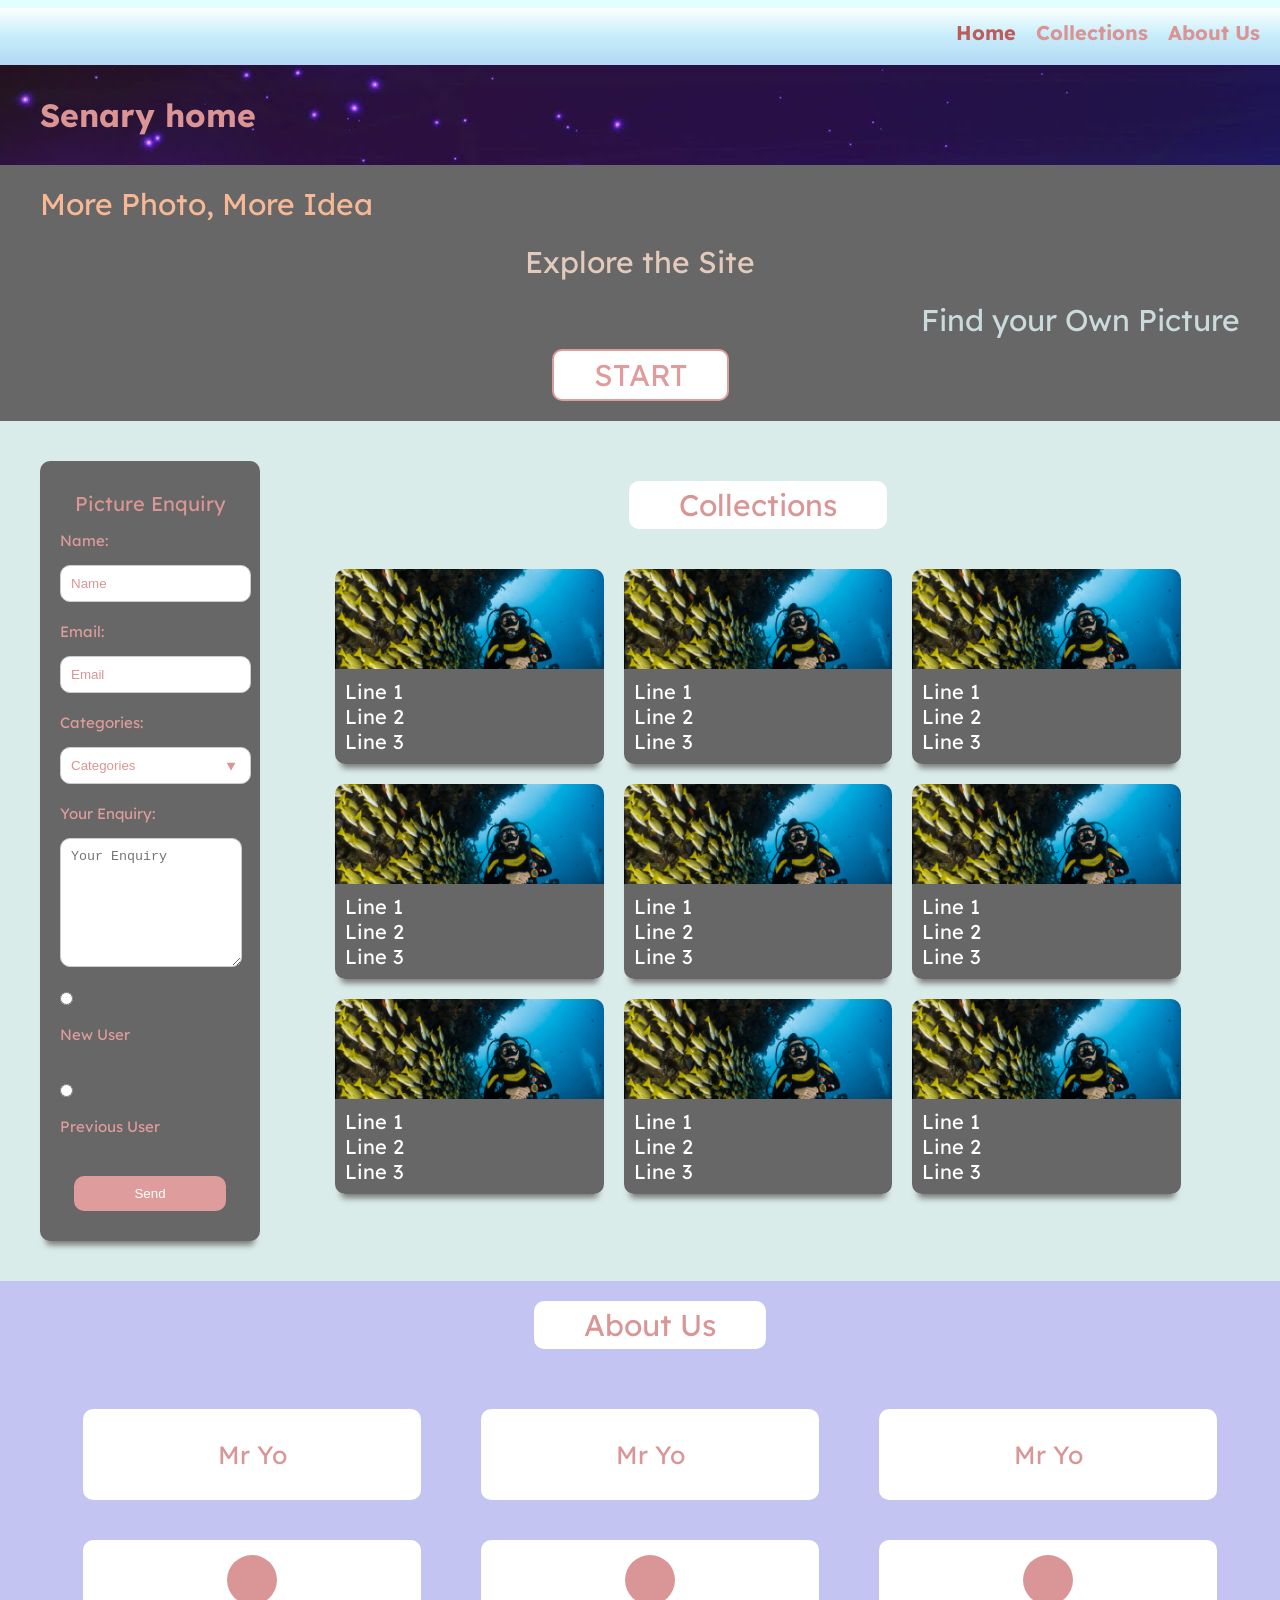
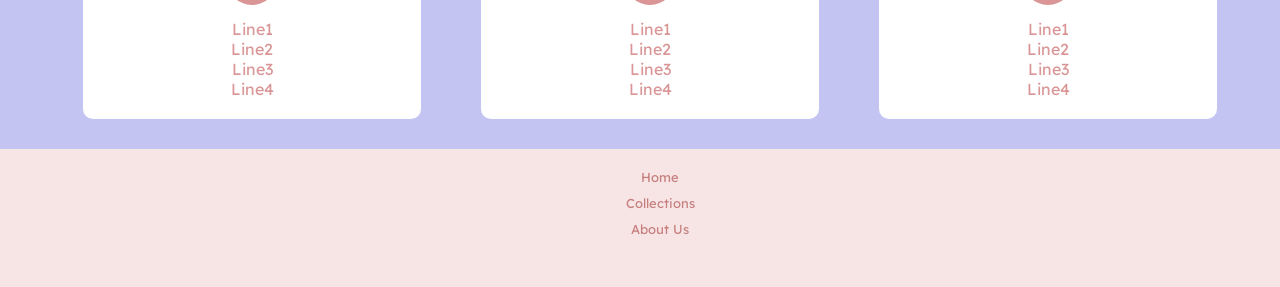
<file: index.html>
<!DOCTYPE html>
<html lang="en">

<head>
	<meta charset="UTF-8">
	<meta name="viewport" content="width=device-width, initial-scale=1.0">
	<title>Landing page</title>
	<link rel="stylesheet" href="style.css">
	<link href="https://fonts.googleapis.com/css2?family=Lexend+Deca&display=swap" rel="stylesheet">
	<script>
		document.addEventListener('DOMContentLoaded', function() {
			// Smooth scrolling for navigation links
			document.querySelectorAll('a[href^="#"]').forEach(anchor => {
				anchor.addEventListener('click', function (e) {
					e.preventDefault();
					const target = document.querySelector(this.getAttribute('href'));
					if (target) {
						target.scrollIntoView({
							behavior: 'smooth'
						});
					}
				});
			});

			// START button functionality
			const startButton = document.getElementById('button');
			if (startButton) {
				startButton.addEventListener('click', function() {
					const collectionsSection = document.getElementById('Collections');
					if (collectionsSection) {
						collectionsSection.scrollIntoView({
							behavior: 'smooth'
						});
					}
				});
			}

			// Form submission
			const form = document.querySelector('form');
			if (form) {
				form.addEventListener('submit', function(e) {
					e.preventDefault();
					alert('Thank you for your enquiry! We will get back to you soon.');
				});
			}
		});
	</script>
</head>

<body>
	<div>
		<div id="Home">
			<div class="nav">
				<ul class="nav-list">
					<li><a href="#Home">Home</a></li>
					<li><a href="#Collections">Collections</a></li>
					<li><a href="#about-us-page">About Us</a></li>
				</ul>
			</div>
			<div class="landingpicture">
				<h1>Senary home</h1>
			</div>
			<div class="slogan">
				<p>More Photo, More Idea</p>
				<p>Explore the Site</p>
				<p>Find your Own Picture</p>
				<div class=button>
					<input id="button" type="button" value="START">
				</div>
			</div>
		</div>
		<div class="container" id="Collections">
			<div class="form">
				<form>
					<p>Picture Enquiry</p>
					<label for="name">Name:</label>
					<input type="text" id="name" placeholder="Name">
					<label for="email">Email:</label>
					<input type="email" id="email" placeholder="Email">
					<label for="categories">Categories:</label>
					<input list="Categories" id="categories" placeholder="Categories">
					<datalist id="Categories">
						<option value="1"></option>
						<option value="2"></option>
						<option value="3"></option>
					</datalist>
					<label for="textarea">Your Enquiry:</label>
					<textarea id="textarea" placeholder="Your Enquiry"></textarea>
					<input type="radio" id="New-User" name="Membership-Type" value="New-User">
					<label for="New-User">New User</label><br>
					<input type="radio" id="Previous-User" name="Membership-Type" value="Previous-User">
					<label for="Previous-User">Previous User</label><br>
					<div class="button">
						<button>Send</button>
					</div>
				</form>
			</div>
			<div class="title-cards">
				<div class="title">
					<p>Collections</p>
				</div>
				<div class="cards">
					<div class="card">
						<div class="card-top">
							<img src="img/cardcover.jpg" alt="cardcover">
						</div>
						<div class="card-bottom">
							<p>Line 1</p>
							<p>Line 2</p>
							<p>Line 3</p>
						</div>
					</div>
					<div class="card">
						<div class="card-top">
							<img src="img/cardcover.jpg" alt="cardcover">
						</div>
						<div class="card-bottom">
							<p>Line 1</p>
							<p>Line 2</p>
							<p>Line 3</p>
						</div>
					</div>
					<div class="card">
						<div class="card-top">
							<img src="img/cardcover.jpg" alt="cardcover">
						</div>
						<div class="card-bottom">
							<p>Line 1</p>
							<p>Line 2</p>
							<p>Line 3</p>
						</div>
					</div>
					<div class="card">
						<div class="card-top">
							<img src="img/cardcover.jpg" alt="cardcover">
						</div>
						<div class="card-bottom">
							<p>Line 1</p>
							<p>Line 2</p>
							<p>Line 3</p>
						</div>
					</div>
					<div class="card">
						<div class="card-top">
							<img src="img/cardcover.jpg" alt="cardcover">
						</div>
						<div class="card-bottom">
							<p>Line 1</p>
							<p>Line 2</p>
							<p>Line 3</p>
						</div>
					</div>
					<div class="card">
						<div class="card-top">
							<img src="img/cardcover.jpg" alt="cardcover">
						</div>
						<div class="card-bottom">
							<p>Line 1</p>
							<p>Line 2</p>
							<p>Line 3</p>
						</div>
					</div>
					<div class="card">
						<div class="card-top">
							<img src="img/cardcover.jpg" alt="cardcover">
						</div>
						<div class="card-bottom">
							<p>Line 1</p>
							<p>Line 2</p>
							<p>Line 3</p>
						</div>
					</div>
					<div class="card">
						<div class="card-top">
							<img src="img/cardcover.jpg" alt="cardcover">
						</div>
						<div class="card-bottom">
							<p>Line 1</p>
							<p>Line 2</p>
							<p>Line 3</p>
						</div>
					</div>
					<div class="card">
						<div class="card-top">
							<img src="img/cardcover.jpg" alt="cardcover">
						</div>
						<div class="card-bottom">
							<p>Line 1</p>
							<p>Line 2</p>
							<p>Line 3</p>
						</div>
					</div>
				</div>
			</div>
		</div>
		<div class="about-us-page" id="about-us-page">
			<div class="about-us-title">
				<p>About Us</p>
			</div>
			<div class="persons">
				<div class="person">
					<div class="name">
						<p>Mr Yo</p>
					</div>
					<div class="bio">
						<div class="circle"></div>
						<p>Line1</p>
						<p>Line2</p>
						<p>Line3</p>
						<p>Line4</p>
					</div>
				</div>
				<div class="person">
					<div class="name">
						<p>Mr Yo</p>
					</div>
					<div class="bio">
						<div class="circle"></div>
						<p>Line1</p>
						<p>Line2</p>
						<p>Line3</p>
						<p>Line4</p>
					</div>
				</div>
				<div class="person">
					<div class="name">
						<p>Mr Yo</p>
					</div>
					<div class="bio">
						<div class="circle"></div>
						<p>Line1</p>
						<p>Line2</p>
						<p>Line3</p>
						<p>Line4</p>
					</div>
				</div>
			</div>
		</div>
		<div class="links">
			<div class="link">
				<ul>
					<li><a href="#Home">Home</a></li>
					<li><a href="#Collections">Collections</a></li>
					<li><a href="#about-us-page">About Us</a></li>
				</ul>
			</div>
		</div>
	</div>

</body>

</html>
</file>
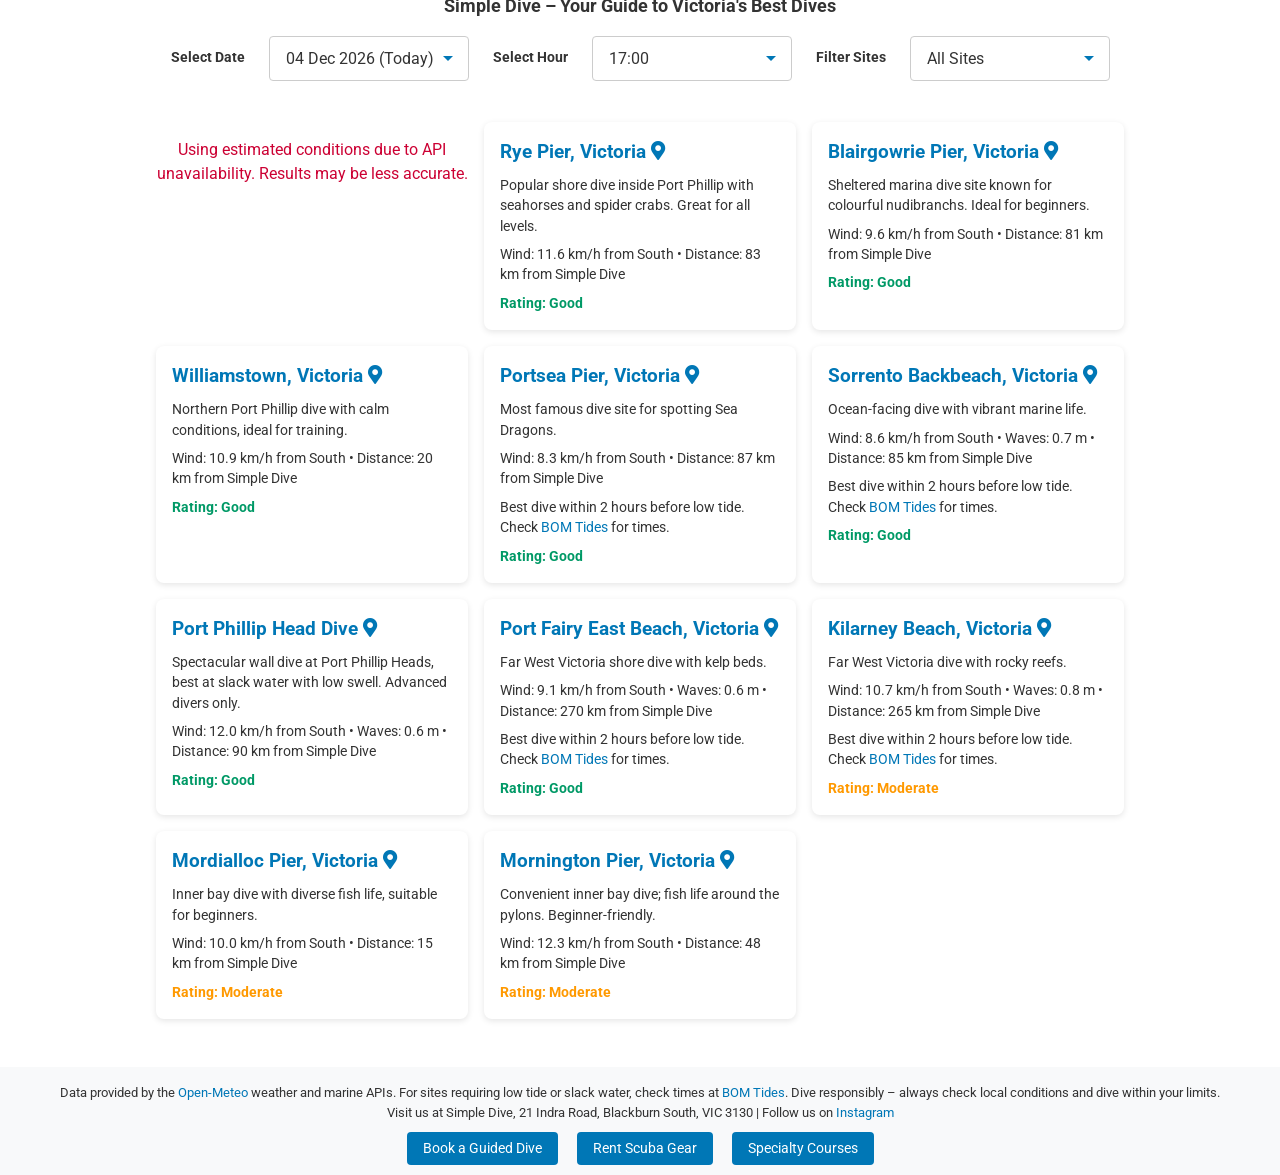
<file: dive_site_analysis.html>
<!DOCTYPE html>
<html lang="en">
<head>
  <meta charset="UTF-8">
  <meta name="viewport" content="width=device-width, initial-scale=1.0">
  <meta name="description" content="Find the best scuba diving sites in Melbourne with Simple Dive's weather-based recommendation tool">
  <title>Simple Dive – Melbourne Dive Recommendations</title>
  <link href="https://fonts.googleapis.com/css2?family=Roboto:wght@400;700&display=swap" rel="stylesheet">
  <link rel="stylesheet" href="https://cdnjs.cloudflare.com/ajax/libs/font-awesome/5.15.4/css/all.min.css">
  <style>
    * {
      box-sizing: border-box;
      margin: 0;
      padding: 0;
    }
    body {
      font-family: 'Roboto', Arial, Helvetica, sans-serif;
      line-height: 1.5;
      color: #333333;
      background-color: #ffffff;
    }
    a {
      color: #0077b6;
      text-decoration: none;
    }
    a:hover {
      text-decoration: underline;
    }
    header.hero {
      position: relative;
      display: flex;
      align-items: center;
      justify-content: center;
      color: #333333;
      text-align: center;
      overflow: hidden;
      background-color: #ffffff;
      padding: 0rem 1rem 1rem;
      max-height: 10vh;
      min-height: fit-content; /* Applied for desktop mode */
    }
    header.hero .hero-content {
      position: relative;
      z-index: 1;
      padding: 1rem;
      min-height: auto;
      width: 100%;
      max-width: 1000px; /* Align with main content width */
    }
    header.hero .tagline {
      font-family: 'Roboto', Arial, Helvetica, sans-serif;
      font-size: 1.1rem;
      margin-bottom: 1rem;
      min-height: fit-content;
    }
    header.hero .controls {
      display: flex;
      flex-direction: row;
      justify-content: center;
      align-items: center;
      gap: 1.5rem; /* Increased for better spacing */
      flex-wrap: wrap;
    }
    header.hero label {
      font-family: 'Roboto', Arial, Helvetica, sans-serif;
      font-weight: 700;
      font-size: 0.9rem;
      color: #333333;
      text-align: right;
      flex: 0 0 auto; /* Prevent label from stretching */
    }
    header.hero select {
      font-family: 'Roboto', Arial, Helvetica, sans-serif;
      padding: 0.75rem 2rem 0.75rem 1rem;
      font-size: 1rem;
      border-radius: 4px;
      border: 1px solid #ccc;
      background-color: #ffffff;
      color: #333333;
      flex: 1; /* Allow select to grow */
      min-width: 150px; /* Slightly wider for usability */
      max-width: 200px; /* Cap width for balance */
      appearance: none;
      background-image: url("data:image/svg+xml;utf8,<svg fill='%230077b6' height='24' viewBox='0 0 24 24' width='24' xmlns='http://www.w3.org/2000/svg'><path d='M7 10l5 5 5-5z'/><path d='M0 0h24v24H0z' fill='none'/></svg>");
      background-repeat: no-repeat;
      background-position: right 0.5rem center;
    }
    .loading {
      text-align: center;
      font-size: 1rem;
      color: #0077b6;
      margin: 1rem 0;
    }
    .error {
      text-align: center;
      font-size: 1rem;
      color: #cc0033;
      margin: 1rem 0;
    }
    main {
      max-width: 1000px;
      margin: 0 auto 2rem auto;
      padding: 1rem;
      position: relative;
      z-index: 2;
      background-color: #ffffff;
      border-radius: 8px;
    }
    .results {
      display: grid;
      grid-template-columns: repeat(auto-fit, minmax(280px, 1fr));
      gap: 1rem;
      margin-top: 1rem;
    }
    .site-card {
      font-family: 'Roboto', Arial, Helvetica, sans-serif;
      background-color: #ffffff;
      border-radius: 8px;
      box-shadow: 0 2px 6px rgba(0, 0, 0, 0.1);
      padding: 1rem;
      transition: transform 0.2s ease-in-out;
    }
    .site-card:hover {
      transform: translateY(-4px);
    }
    .site-card h3 {
      font-family: 'Roboto', Arial, Helvetica, sans-serif;
      margin-bottom: 0.5rem;
      color: #0077b6;
      font-size: 1.2rem;
    }
    .site-card h3 a {
      color: #0077b6;
      text-decoration: none;
    }
    .site-card h3 a:hover {
      text-decoration: underline;
    }
    .site-card .info {
      font-family: 'Roboto', Arial, Helvetica, sans-serif;
      font-size: 0.85rem;
      margin-bottom: 0.5rem;
      color: #333333;
    }
    .site-card .rating {
      font-family: 'Roboto', Arial, Helvetica, sans-serif;
      font-weight: bold;
      font-size: 0.9rem;
    }
    .rating.good {
      color: #009966;
    }
    .rating.moderate {
      color: #ff9900;
    }
    .rating.poor {
      color: #cc0033;
    }
    footer {
      font-family: 'Roboto', Arial, Helvetica, sans-serif;
      text-align: center;
      padding: 1rem;
      font-size: 0.8rem;
      background-color: #f8f9fa;
      color: #333333;
      width: 100%;
      position: relative;
      bottom: 0;
    }
    .product-links {
      margin-top: 1rem;
    }
    .product-links a {
      font-family: 'Roboto', Arial, Helvetica, sans-serif;
      margin: 0 0.5rem;
      padding: 0.5rem 1rem;
      background-color: #0077b6;
      color: #ffffff;
      border-radius: 4px;
      text-decoration: none;
      font-size: 0.9rem;
    }
    .product-links a:hover {
      background-color: #005f8c;
    }
    @media (max-width: 600px) {
      header.hero {
        padding: 1rem 1rem 1rem;
        min-height: fit-content; /* Maintain existing behavior for mobile */
      }
      header.hero .tagline {
        font-family: 'Roboto', Arial, Helvetica, sans-serif;
        font-size: 0.9rem;
      }
      header.hero .controls {
        flex-direction: column; /* Stack vertically for mobile */
        gap: 0.75rem; /* Reduced gap for tighter mobile layout */
        align-items: stretch; /* Ensure full-width alignment */
      }
      header.hero label {
        font-size: 0.85rem;
        text-align: left;
        padding: 0.25rem 0; /* Reduced padding for mobile */
      }
      header.hero select {
        width: 100%;
        max-width: none; /* Remove max-width for full-width mobile */
        min-width: 0;
        padding: 0.75rem;
      }
      main {
        margin: 0 auto 1rem auto;
        padding: 0.5rem;
      }
      .results {
        grid-template-columns: 1fr;
        gap: 0.5rem;
        margin-top: 0.5rem;
      }
      .site-card h3 {
        font-size: 1rem;
      }
      .site-card .info {
        font-size: 0.75rem;
      }
      .site-card .rating {
        font-size: 0.8rem;
      }
      footer {
        font-size: 0.7rem;
      }
      .product-links a {
        font-size: 0.8rem;
        padding: 0.4rem 0.8rem;
      }
    }
  </style>
</head>

<body>
  <header class="hero">
    <div class="hero-content">
      <h1 class="tagline">Simple Dive – Your Guide to Victoria's Best Dives</h1>
      <div class="controls">
        <label for="date-input">Select Date</label>
        <select id="date-input" aria-label="Select dive date"></select>
        <label for="hour-input">Select Hour</label>
        <select id="hour-input" aria-label="Select dive hour"></select>
        <label for="filter-input">Filter Sites</label>
        <select id="filter-input" aria-label="Filter dive sites">
          <option value="all">All Sites</option>
          <option value="beginner">Beginner-Friendly</option>
          <option value="port-phillip">Port Phillip Bay</option>
          <option value="ocean">Ocean-Facing</option>
        </select>
      </div>
    </div>
  </header>
  <main>
    <div id="results" class="results"></div>
  </main>
  <footer>
    <p>Data provided by the <a href="https://open-meteo.com/">Open-Meteo</a> weather and marine APIs. For sites requiring low tide or slack water, check times at <a href="http://www.bom.gov.au/australia/tides/#!/vic-port-phillip-heads">BOM Tides</a>. Dive responsibly – always check local conditions and dive within your limits.</p>
    <p>Visit us at Simple Dive, 21 Indra Road, Blackburn South, VIC 3130 | Follow us on <a href="https://www.instagram.com/simplediveclub">Instagram</a></p>
    <div class="product-links">
      <a href="https://www.simpledive.com.au/products/guided-fun-dive-2-shore-1-shore-1-boat-for-2-person?variant=42864156377244">Book a Guided Dive</a>
      <a href="https://www.simpledive.com.au/pages/gear-rental-simpe-dive-melbourne">Rent Scuba Gear</a>
      <a href="https://www.simpledive.com.au/collections/specialty-course">Specialty Courses</a>
    </div>
  </footer>
  <script>
    const diveSites = [
      {
        name: "Rye Pier, Victoria",
        description: "Popular shore dive inside Port Phillip with seahorses and spider crabs. Great for all levels.",
        goodWindDirections: ["West", "South West", "South", "South East", "East"],
        isPortPhillipBay: true,
        beginnerFriendly: true,
        coords: { lat: -38.365919, lon: 144.823002 },
        distanceFromShop: 83 // km from Blackburn South
      },
      {
        name: "Blairgowrie Pier, Victoria",
        description: "Sheltered marina dive site known for colourful nudibranchs. Ideal for beginners.",
        goodWindDirections: ["East", "West", "South West", "South", "South East"],
        isPortPhillipBay: true,
        beginnerFriendly: true,
        coords: { lat:-38.357198, lon: 144.773347 },
        distanceFromShop: 81
      },
      {
        name: "Mordialloc Pier, Victoria",
        description: "Inner bay dive with diverse fish life, suitable for beginners.",
        goodWindDirections: ["East", "North East", "South East"],
        isPortPhillipBay: true,
        beginnerFriendly: true,
        coords: { lat: -38.012312, lon: 145.083396 },
        distanceFromShop: 15
      },
      {
        name: "Mornington Pier, Victoria",
        description: "Convenient inner bay dive; fish life around the pylons. Beginner-friendly.",
        goodWindDirections: ["East", "North East", "South East"],
        isPortPhillipBay: true,
        beginnerFriendly: false,
        coords: { lat: -38.211869, lon: 145.034667 },
        distanceFromShop: 48
      },
      {
        name: "Williamstown, Victoria",
        description: "Northern Port Phillip dive with calm conditions, ideal for training.",
        goodWindDirections: ["North East", "North", "North West"],
        isPortPhillipBay: true,
        beginnerFriendly: true,
        coords: { lat: -37.868623, lon: 144.890228 },
        distanceFromShop: 20
      },
      {
        name: "Portsea Pier, Victoria",
        description: "Most famous dive site for spotting Sea Dragons.",
        goodWindDirections: ["South West", "South", "South East"],
        isPortPhillipBay: true,
        beginnerFriendly: false,
        requiresLowTide: true,
        coords: { lat:-38.318511, lon: 144.713431 },
        distanceFromShop: 87
      },
      {
        name: "Sorrento Backbeach, Victoria",
        description: "Ocean-facing dive with vibrant marine life.",
        goodWindDirections: ["North", "North West", "North East"],
        requiresLowTide: true,
        maxSwellHeight: 1.5,
        beginnerFriendly: false,
        coords: { lat: -38.347835, lon: 144.727356 },
        distanceFromShop: 85
      },
      {
        name: "Port Phillip Head Dive",
        description: "Spectacular wall dive at Port Phillip Heads, best at slack water with low swell. Advanced divers only.",
        goodWindDirections: ["North", "North West", "North East", "West", "South West", "South", "South East", "East"],
        maxSwellHeight: 2.0,
        beginnerFriendly: false,
        requiresSlackWater: false,
        coords: { lat: -38.284561, lon: 144.639262 },
        distanceFromShop: 90
      },
      {
        name: "Port Fairy East Beach, Victoria",
        description: "Far West Victoria shore dive with kelp beds.",
        goodWindDirections: ["North", "North East", "North West"],
        requiresLowTide: true,
        maxSwellHeight: 2.0,
        beginnerFriendly: false,
        coords: { lat: -38.395708, lon: 142.226854 },
        distanceFromShop: 270
      },
      {
        name: "Kilarney Beach, Victoria",
        description: "Far West Victoria dive with rocky reefs.",
        goodWindDirections: ["North", "North West", "North East"],
        requiresLowTide: true,
        maxSwellHeight: 2.0,
        beginnerFriendly: false,
        coords: { lat: -38.366268, lon: 142.317211 },
        distanceFromShop: 265
      }
    ];
    const windDirectionAngles = {
      "North": 0,
      "North East": 45,
      "East": 90,
      "South East": 135,
      "South": 180,
      "South West": 225,
      "West": 270,
      "North West": 315
    };
    function getCardinalDirection(degrees) {
      const directions = ["North", "North East", "East", "South East", "South", "South West", "West", "North West"];
      const index = Math.round(degrees / 45) % 8;
      return directions[index];
    }
    function normalizeDate(d) {
      const dt = new Date(d);
      dt.setHours(0, 0, 0, 0);
      return dt;
    }
    function calculateDistance(lat1, lon1, lat2, lon2) {
      const R = 6371; // Earth's radius in km
      const dLat = (lat2 - lat1) * Math.PI / 180;
      const dLon = (lon2 - lon1) * Math.PI / 180;
      const a = Math.sin(dLat / 2) * Math.sin(dLat / 2) +
                Math.cos(lat1 * Math.PI / 180) * Math.cos(lat2 * Math.PI / 180) *
                Math.sin(dLon / 2) * Math.sin(dLon / 2);
      const c = 2 * Math.atan2(Math.sqrt(a), Math.sqrt(1 - a));
      return Math.round(R * c);
    }
    async function fetchWeather(coords, date, hour) {
      const localDate = normalizeDate(date);
      const isoDate = localDate.toISOString().split('T')[0];
      const url = `https://api.open-meteo.com/v1/forecast?latitude=${coords.lat}&longitude=${coords.lon}&hourly=wind_speed_10m,wind_direction_10m&timezone=Australia/Melbourne&start_date=${isoDate}&end_date=${isoDate}`;
      try {
        const res = await fetch(url);
        const data = await res.json();
        if (data.hourly && data.hourly.time) {
          const timeArray = data.hourly.time;
          const selectedTime = `${isoDate}T${hour.toString().padStart(2, '0')}:00`;
          const index = timeArray.indexOf(selectedTime);
          if (index !== -1) {
            return {
              wind_speed: data.hourly.wind_speed_10m[index],
              wind_direction: data.hourly.wind_direction_10m[index],
              isFallback: false
            };
          }
        }
      } catch (err) {
        console.warn('Weather API call failed; using fallback data.', err);
        return { wind_speed: 8 + Math.random() * 5, wind_direction: 180, isFallback: true };
      }
      return { wind_speed: 8 + Math.random() * 5, wind_direction: 180, isFallback: true };
    }
    async function fetchMarine(coords, date, hour) {
      const localDate = normalizeDate(date);
      const isoDate = localDate.toISOString().split('T')[0];
      const url = `https://marine-api.open-meteo.com/v1/marine?latitude=${coords.lat}&longitude=${coords.lon}&hourly=wave_height&timezone=Australia/Melbourne&start_date=${isoDate}&end_date=${isoDate}`;
      try {
        const res = await fetch(url);
        const data = await res.json();
        if (data.hourly && data.hourly.time) {
          const timeArray = data.hourly.time;
          const selectedTime = `${isoDate}T${hour.toString().padStart(2, '0')}:00`;
          const index = timeArray.indexOf(selectedTime);
          if (index !== -1) {
            return { wave_height: data.hourly.wave_height[index], isFallback: false };
          }
        }
      } catch (err) {
        console.warn('Marine API call failed; using fallback data.', err);
        return { wave_height: 0.5 + Math.random() * 0.3, isFallback: true };
      }
      return { wave_height: 0.5 + Math.random() * 0.3, isFallback: true };
    }
    function computeRating(site, weather, marine) {
      let score = 0;
      const windDir = weather.wind_direction;
      if (Array.isArray(site.goodWindDirections)) {
        let minDiff = 180;
        site.goodWindDirections.forEach(dir => {
          const dirAngle = windDirectionAngles[dir] || 180;
          let diff = Math.abs(windDir - dirAngle);
          if (diff > 180) diff = 360 - diff;
          if (diff < minDiff) minDiff = diff;
        });
        if (site.isPortPhillipBay) {
          if (minDiff <= 30 && weather.wind_speed < 30) score += 5; // Good
          else if (minDiff <= 60 && weather.wind_speed < 30) score += 2; // Moderate
          else score -= 2; // Poor
        } else {
          if (minDiff <= 30) score += 3;
          else if (minDiff <= 60) score += 1;
          else score -= 1;
          const wave = marine.wave_height;
          if (wave < 0.7) score += 2;
          else if (wave < 1.2) score += 0;
          else score -= 2;
          if (site.maxSwellHeight && wave > site.maxSwellHeight) {
            score -= 2;
          }
        }
      }
      // Removed slack water and low tide penalties
      return score;
    }
    function renderRecommendations(recommendations, isFallback) {
      const container = document.getElementById('results');
      container.innerHTML = '';
      if (isFallback) {
        const errorMsg = document.createElement('p');
        errorMsg.className = 'error';
        errorMsg.textContent = 'Using estimated conditions due to API unavailability. Results may be less accurate.';
        container.appendChild(errorMsg);
      }
      recommendations.forEach(item => {
        const card = document.createElement('div');
        card.className = 'site-card';
        const title = document.createElement('h3');
        const mapLink = document.createElement('a');
        mapLink.href = `https://www.google.com/maps/search/?api=1&query=${item.site.coords.lat},${item.site.coords.lon}`;
        mapLink.target = "_blank";
        mapLink.innerHTML = `${item.site.name} <i class="fas fa-map-marker-alt"></i>`;
        title.appendChild(mapLink);
        card.appendChild(title);
        const description = document.createElement('p');
        description.className = 'info';
        description.textContent = item.site.description;
        card.appendChild(description);
        const conditions = document.createElement('p');
        conditions.className = 'info';
        const windDir = getCardinalDirection(item.weather.wind_direction);
        if (item.site.isPortPhillipBay) {
          conditions.textContent = `Wind: ${item.weather.wind_speed.toFixed(1)} km/h from ${windDir} • Distance: ${item.site.distanceFromShop} km from Simple Dive`;
        } else {
          conditions.textContent = `Wind: ${item.weather.wind_speed.toFixed(1)} km/h from ${windDir} • Waves: ${item.marine.wave_height.toFixed(1)} m • Distance: ${item.site.distanceFromShop} km from Simple Dive`;
        }
        card.appendChild(conditions);
        if (item.site.requiresLowTide) {
          const tideNote = document.createElement('p');
          tideNote.className = 'info';
          tideNote.innerHTML = `Best dive within 2 hours before low tide. Check <a href="http://www.bom.gov.au/australia/tides/#!/vic-port-phillip-heads">BOM Tides</a> for times.`;
          card.appendChild(tideNote);
        } else if (item.site.requiresSlackWater) {
          const tideNote = document.createElement('p');
          tideNote.className = 'info';
          tideNote.innerHTML = `Best dive at slack water. Check <a href="http://www.bom.gov.au/australia/tides/#!/vic-port-phillip-heads">BOM Tides</a> for times.`;
          card.appendChild(tideNote);
        }
        const ratingEl = document.createElement('p');
        ratingEl.className = 'rating';
        let label = '';
        let ratingClass = '';
        if (item.rating >= 4) { label = 'Good'; ratingClass = 'good'; }
        else if (item.rating >= 1) { label = 'Moderate'; ratingClass = 'moderate'; }
        else { label = 'Poor'; ratingClass = 'poor'; }
        ratingEl.textContent = `Rating: ${label}`;
        ratingEl.classList.add(ratingClass);
        card.appendChild(ratingEl);
        container.appendChild(card);
      });
    }
    async function fetchRecommendations() {
      const dateInput = document.getElementById('date-input');
      const hourInput = document.getElementById('hour-input');
      const filterInput = document.getElementById('filter-input');
      const selectedDate = dateInput.value;
      const selectedHour = parseInt(hourInput.value, 10);
      const filter = filterInput.value;
      const resultsContainer = document.getElementById('results');
      resultsContainer.innerHTML = '<p class="loading">Loading recommendations… <i class="fas fa-spinner fa-spin"></i></p>';
      let filteredSites = diveSites;
      if (filter === 'beginner') {
        filteredSites = diveSites.filter(site => site.beginnerFriendly);
      } else if (filter === 'port-phillip') {
        filteredSites = diveSites.filter(site => site.isPortPhillipBay);
      } else if (filter === 'ocean') {
        filteredSites = diveSites.filter(site => !site.isPortPhillipBay);
      }
      try {
        const recommendations = await Promise.all(filteredSites.map(async site => {
          const weather = await fetchWeather(site.coords, selectedDate, selectedHour);
          const marine = site.isPortPhillipBay ? {} : await fetchMarine(site.coords, selectedDate, selectedHour);
          const rating = computeRating(site, weather, marine);
          return { site, weather, marine, rating };
        }));
        const isFallback = recommendations.some(r => r.weather.isFallback || (r.marine && r.marine.isFallback));
        recommendations.sort((a, b) => b.rating - a.rating);
        renderRecommendations(recommendations, isFallback);
      } catch (err) {
        console.error('Error fetching recommendations:', err);
        resultsContainer.innerHTML = '<p class="error">Error loading recommendations. Please try again later.</p>';
      }
    }
    document.addEventListener('DOMContentLoaded', () => {
      const dateInput = document.getElementById('date-input');
      const hourInput = document.getElementById('hour-input');
      const filterInput = document.getElementById('filter-input');
      const today = new Date();
      const currentHour = today.getHours();
      for (let i = 0; i < 7; i++) {
        const date = new Date(today);
        date.setDate(today.getDate() + i);
        const option = document.createElement('option');
        option.value = date.toISOString().split('T')[0];
        let label = date.toLocaleDateString('en-GB', { day: '2-digit', month: 'short', year: 'numeric' });
        if (i === 0) label += ' (Today)';
        else if (i === 1) label += ' (Tomorrow)';
        option.textContent = label;
        dateInput.appendChild(option);
      }
      for (let i = 0; i < 24; i++) {
        const option = document.createElement('option');
        option.value = i;
        option.textContent = `${i.toString().padStart(2, '0')}:00`;
        hourInput.appendChild(option);
      }
      hourInput.value = currentHour;
      dateInput.addEventListener('change', fetchRecommendations);
      hourInput.addEventListener('change', fetchRecommendations);
      filterInput.addEventListener('change', fetchRecommendations);
      fetchRecommendations();
    });
  </script>
</body>
</html>
</file>
<file: style.css>
body{
    margin: 0px;
    font-family: 'Lexend Deca', sans-serif;
}

.nav-list {
    display: flex;
    justify-content: flex-end;
    padding: 10px;
    background: linear-gradient(to bottom, #e1ffff 0%,#e1ffff 7%,#e1ffff 12%,#fdffff 12%,#e6f8fd 30%,#c8eefb 54%,#bee4f8 75%,#b1d8f5 100%);
    margin: 0px;
    font-size: 20px;
    height: fit-content;
    
}

.nav-list a{
    text-decoration: none;
}

.nav-list li{
    padding: 10px;
    list-style: none;
    font-weight: bolder;
}


.nav-list li:nth-child(1) a{
    color: #BC5C5B;
}

.nav-list li:nth-child(2) a, .nav-list li:nth-child(3) a{
    color: #DA9494;
}

.landingpicture{
    color: #DA9494;
    font-weight: lighter;
    background-image: url('img/titlebackground.jpg');
    overflow: hidden;
    box-shadow: 0px 11px 4px -5px;
}

.landingpicture h1{
    margin-top: 0px;
    margin-bottom: 0px;
    margin-left: 10px;
    height: fit-content;
    padding: 30px;
    overflow: hidden;
}
.slogan{
    background-color: #666766;
    box-shadow: 0 10px 6px -6px #777;
}

.slogan p{
    margin: 0px;
    padding: 10px 40px;
    font-size: 30px;
}

.slogan p:first-child{
    padding-top: 20px;
    color: #F7B896;
}

.slogan p:nth-child(2){
    color: #E3CABC;
    text-align: center;
}

.slogan p:nth-child(3){
    color: #CBDBDC;
    text-align: right;
}

.button {
    text-align: center;
    margin: auto;
    padding-bottom: 20px;
}

#button{
    padding: 5px 40px;
    font-size: 30px;
    font-family: 'Lexend Deca', sans-serif;
    border-radius: 10px;
    color: #DF9C9C;
    background-color: white;
    border: 2px solid #DF9C9C;
    cursor: pointer;
    transition: all 0.3s ease;
}

#button:hover{
    background-color: #DF9C9C;
    color: white;
}

.button button{
    margin-top: 10px;
    background-color:#DF9C9C;
    color: white;
    border: none;
    cursor: pointer;
}

.container{
    display: flex;
    background-color: #DAECE9;
    font-size: 20px;
}

.form{
    margin:40px;
    width: 200px;
    padding: 10px;
    border-radius: 10px;
    background-color: #666766;
    box-shadow: 0 10px 6px -6px #777;
}
.form p{
    text-align: center;
    font-size: 20px;
    margin: 5px;
    margin-top: 15px;
    padding: 5px;
    color: #DA9595;
}

.form input, .form textarea{
    margin: 10px;
    border-radius: 10px;
    padding: 10px;
    border: 1px solid #ccc;
}

.form label{
    color: #DF9C9C;
    font-size: 15px;
    display: block;
    margin: 10px 10px 5px 10px;
}

.form input::-webkit-calendar-picker-indicator {
    opacity: 100;
    color: #DA9595;
 }

 .form datalist{
    color: #DA9595;
 }

.form input::placeholder{
    color: #DA9595;
}



#textarea{
    width: 160px;
    height: fit-content;
    min-height: 8em;
    resize: vertical;
}
.button button{
    border-radius: 10px;
    padding: 10px 60px;
    border: none;
    cursor: pointer;
}

.title-cards{
    margin: 40px 10px;;
    width: 70%;
    min-width: 300px;
    border-radius: 10px;
}

.title p{
    padding: 5px 50px;
    background-color: white;
    display: inline-block;
    border-radius: 10px;
    margin-top:  20px;
}

.title{
    text-align: center;
    color: #DA9595;
    font-size: 30px;
}

.cards{
    display: flex;
    flex-wrap: wrap;
    justify-content: center;
}

.card{
    height: fit-content;
    min-width: 200px;
    width: 30%;
    margin: 10px;
    border-radius: 10px;
    box-shadow: 0 10px 6px -6px #777;
    transition: transform 0.3s ease, box-shadow 0.3s ease;
    cursor: pointer;
}

.card:hover{
    transform: translateY(-5px);
    box-shadow: 0 15px 10px -6px #777;
}

.card-top{
    overflow: hidden;
    height: 100px;
    border-radius: 10px 10px 0px 0px;
}
.card-top img{
    width: 100%;
}

.card-bottom{
    padding: 10px;
    height: fit-content;
    overflow: hidden;
    background-color: #666766;
    color: white;
    border-radius: 0px 0px 10px 10px;
}

.card-bottom p{
    margin: 0px;
}

.about-us-page{
    background-color: #C4C4F2;
    color: #DA9696;
    padding-left: 20px;
}

.about-us-title{
    text-align: center
}

.about-us-title p{
    background-color: white;
    display: inline-block;
    margin-top: 20px;
    padding: 5px 50px;
    border-radius: 10px;
    font-size: 30px;
}
.persons{
    display: flex;
    flex-wrap: wrap;
    justify-content: center;
}

.person{
    display: flex;
    flex-wrap: wrap;
    width: 30%;
    margin: 10px;
    min-width: 250px;
}

.name{
    background-color: white;
    display: inline-block;
    margin: 20px;
    padding: 5px 50px;
    border-radius: 10px;
    height: fit-content;
    width: 100%;
    text-align: center;
    font-size: 25px;
}
 .bio{
    background-color: white;
    display: inline-block;
    margin: 20px;
    padding: 5px 50px 20px 50px;
    border-radius: 10px;
    width: 100%;
    text-align: center;
}

.bio p{
    margin: 0;
}

.circle{
    height: 50px;
    width: 50px;
    background-color: #DA9696;
    border-radius: 50%;
    display: inline-block;
    margin: 10px 0px;
}
.links{
    background-color: #F7E5E5;
    
}

.link ul{
    margin-top: 0px;
    margin-bottom: 0px;
}

.link li{
    list-style: none;
    padding: 5px;
    text-align: center;
    font-size: 13px;
}

.link li:first-child{
    padding-top: 20px;
}

.link li:last-child{
    padding-bottom: 50px;
}

.link a{
    text-decoration: none;
    color: #C77E7E;
}

.link a:hover{
    color: yellow;
    font-weight: bolder;
}
</file>
